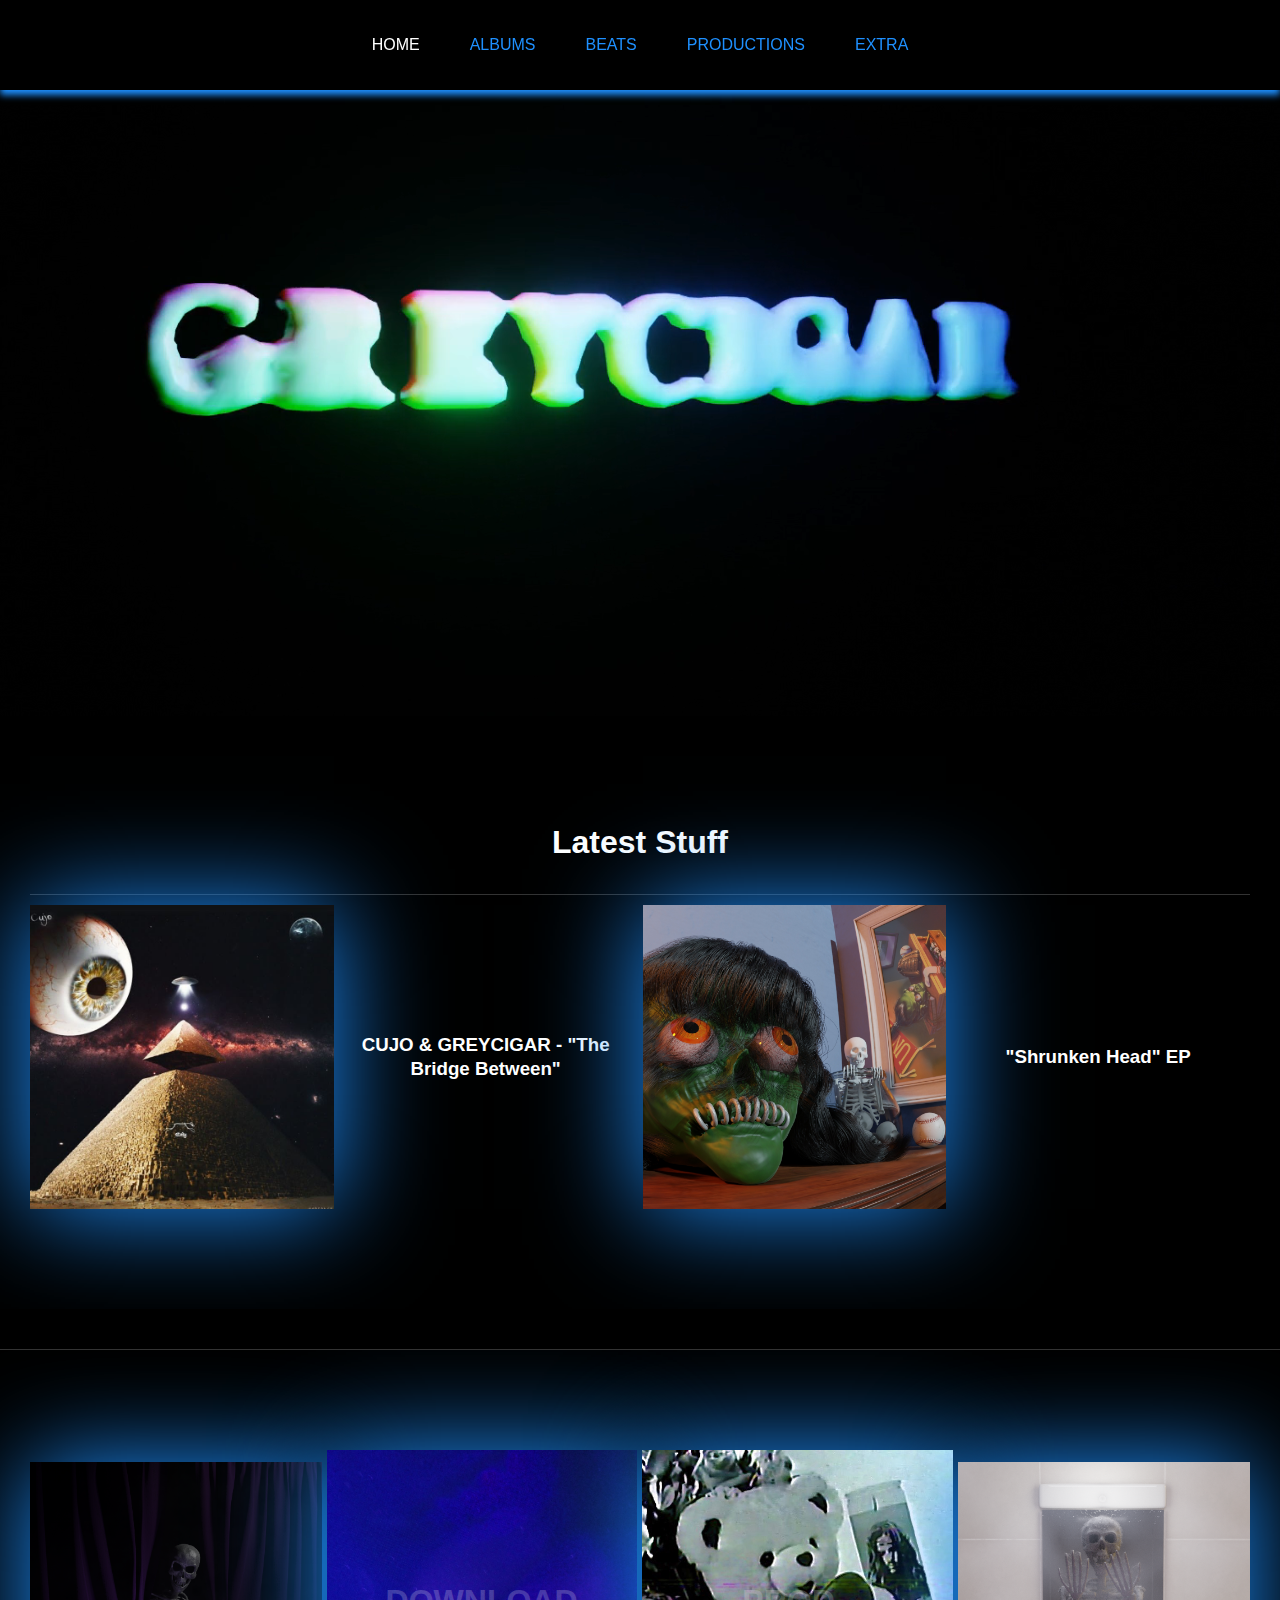
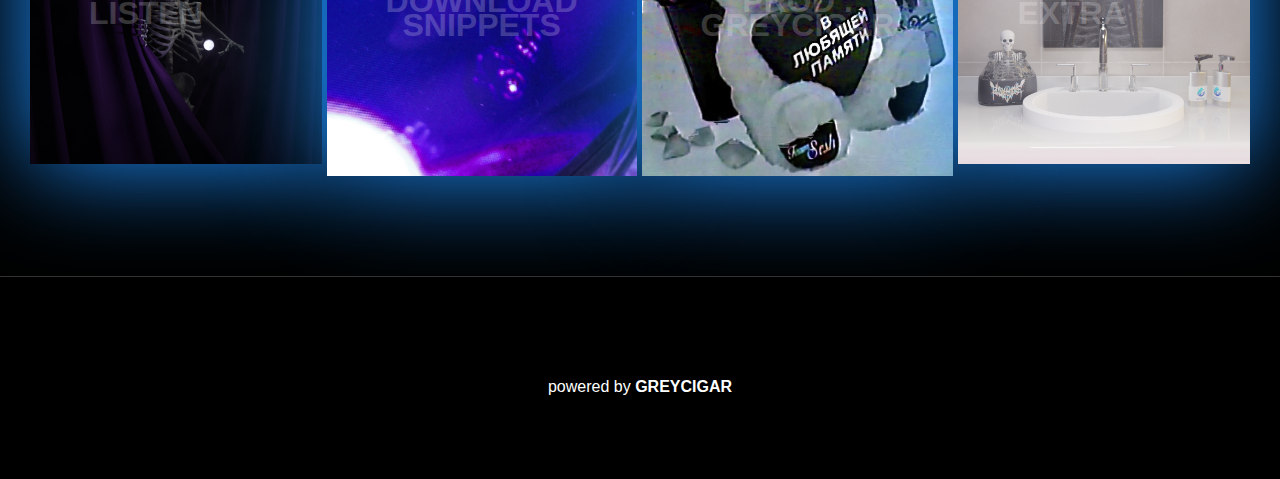
<file: index.html>
<!DOCTYPE html>
<html lang="en">

<head>
  <meta charset="UTF-8">
  <meta name="viewport" content="width=device-width, initial-scale=1.0">
  <link rel="stylesheet" href="https://cdnjs.cloudflare.com/ajax/libs/font-awesome/5.13.0/css/all.min.css"
    integrity="sha256-h20CPZ0QyXlBuAw7A+KluUYx/3pK+c7lYEpqLTlxjYQ=" crossorigin="anonymous" />
  <link rel="stylesheet" href="css/utilities.css">
  <link rel="stylesheet" href="css/style.css">
  <link rel="stylesheet" href="css/mobile.css">
  <link rel="shortcut icon" type="image/x-icon" href="favicon.ico">
  <title>GREYCIGAR</title>
</head>

<body>
  <header id="header-home">
    <div id="nav">
      <nav class="nav">
        <ul>
          <li><a href="index.html" class="current">HOME</a></li>
          <li><a href="albums.html">ALBUMS</a></li>
          <li><a href="beats.html">BEATS</a></li>
          <li><a href="prod.html">PRODUCTIONS</a></li>
          <li><a href="extra.html">EXTRA</a></li>
        </ul>
      </nav>
    </div>
    <div class="header-content">
      <video autoplay loop muted plays-inline  style="width: 100%; height: auto">
        <source src="./img/logo3.mp4" type="video/mp4">
      </video>
      <!-- <h1><span>GREYCIGAR</span> WEBSITE</h1>
      <a href="#section-a" class="btn">VIEW MORE</a> -->
    </div>
  </header>

  <!-- section-->
<section id="section">
  <div class="container">
    <h1>Latest Stuff</h1>
  
  <div class="gridnews">
   <div class="flex-columns">
    <div class="row">
         <a href="https://song.link/thebridgebetween" target="_blank" class="item-img">
          <img src="./img/TheBridgeBetween .jpg">
         </a>
      <div class="news">
          
          <h3>CUJO & GREYCIGAR - "The Bridge Between"</h3>
        </div>
      </div>
    </div>
    <div class="flex-columns">
      <div class="row">
         <a href="https://share.amuse.io/album/greycigar-shrunken-head" target="_blank" class="item-img">
          <img src="./img/shrunkenheadep.jpg">
         </a>
        <div class="news">
          
          <h3>"Shrunken Head" EP</h3>
        </div>
      </div>
    </div>
</div>
</div>
</section>

<div class="line2"></div>

<div class="container itemsgrid">
  
   <div id="section-a">
    <div class="container">
      <a class="section-links" href="albums.html">
        <h1>LISTEN</h1>
      </a>
    </div>
   </div>
  

 
   <div id="section-b">
    <div class="container" >
      <a class="section-links" href="beats.html">
        <h1>DOWNLOAD SNIPPETS</h1>
      </a>
    </div>
   </div>
  

  
  <div id="section-c">
    <div class="container">
      <a class="section-links" href="prod.html">
        <h1>PROD . GREYCIGAR</h1>
      </a>
    </div>
  </div>


  <div id="section-d">
    <div class="container">
      <a class="section-links" href="extra.html">
        <h1>EXTRA</h1>
      </a>
    </div>
  </div>


</div>

  <!-- footer -->
  <footer id="footer">
    <div class="footer-container container">
      <div class="socials">
        <a href="https://Soundcloud.com/greycigar" target="_blank"><i class="fab fa-soundcloud "></i></a>
        <a href="https://open.spotify.com/artist/5KqRnW33h8BJkXcN6cF7HJ" target="_blank"><i class="fab fa-spotify "></i></a>
        <a href="https://twitter.com/graycigar" target="_blank"><i class="fab fa-twitter "></i></a>
        <a href="https://instagram.com/greycigar" target="_blank"><i class="fab fa-instagram "></i></a>
        <a href="https://youtube.com/@greycigar" target="_blank"><i class="fab fa-youtube "></i></a>
        <a href="https://t.me/greycigar" target="_blank"><i class="fab fa-telegram "></i></a>
      </div>
      <p>powered by <span>GREYCIGAR</span></p>
    </div>
  </footer>

  

</body>

</html>
</file>
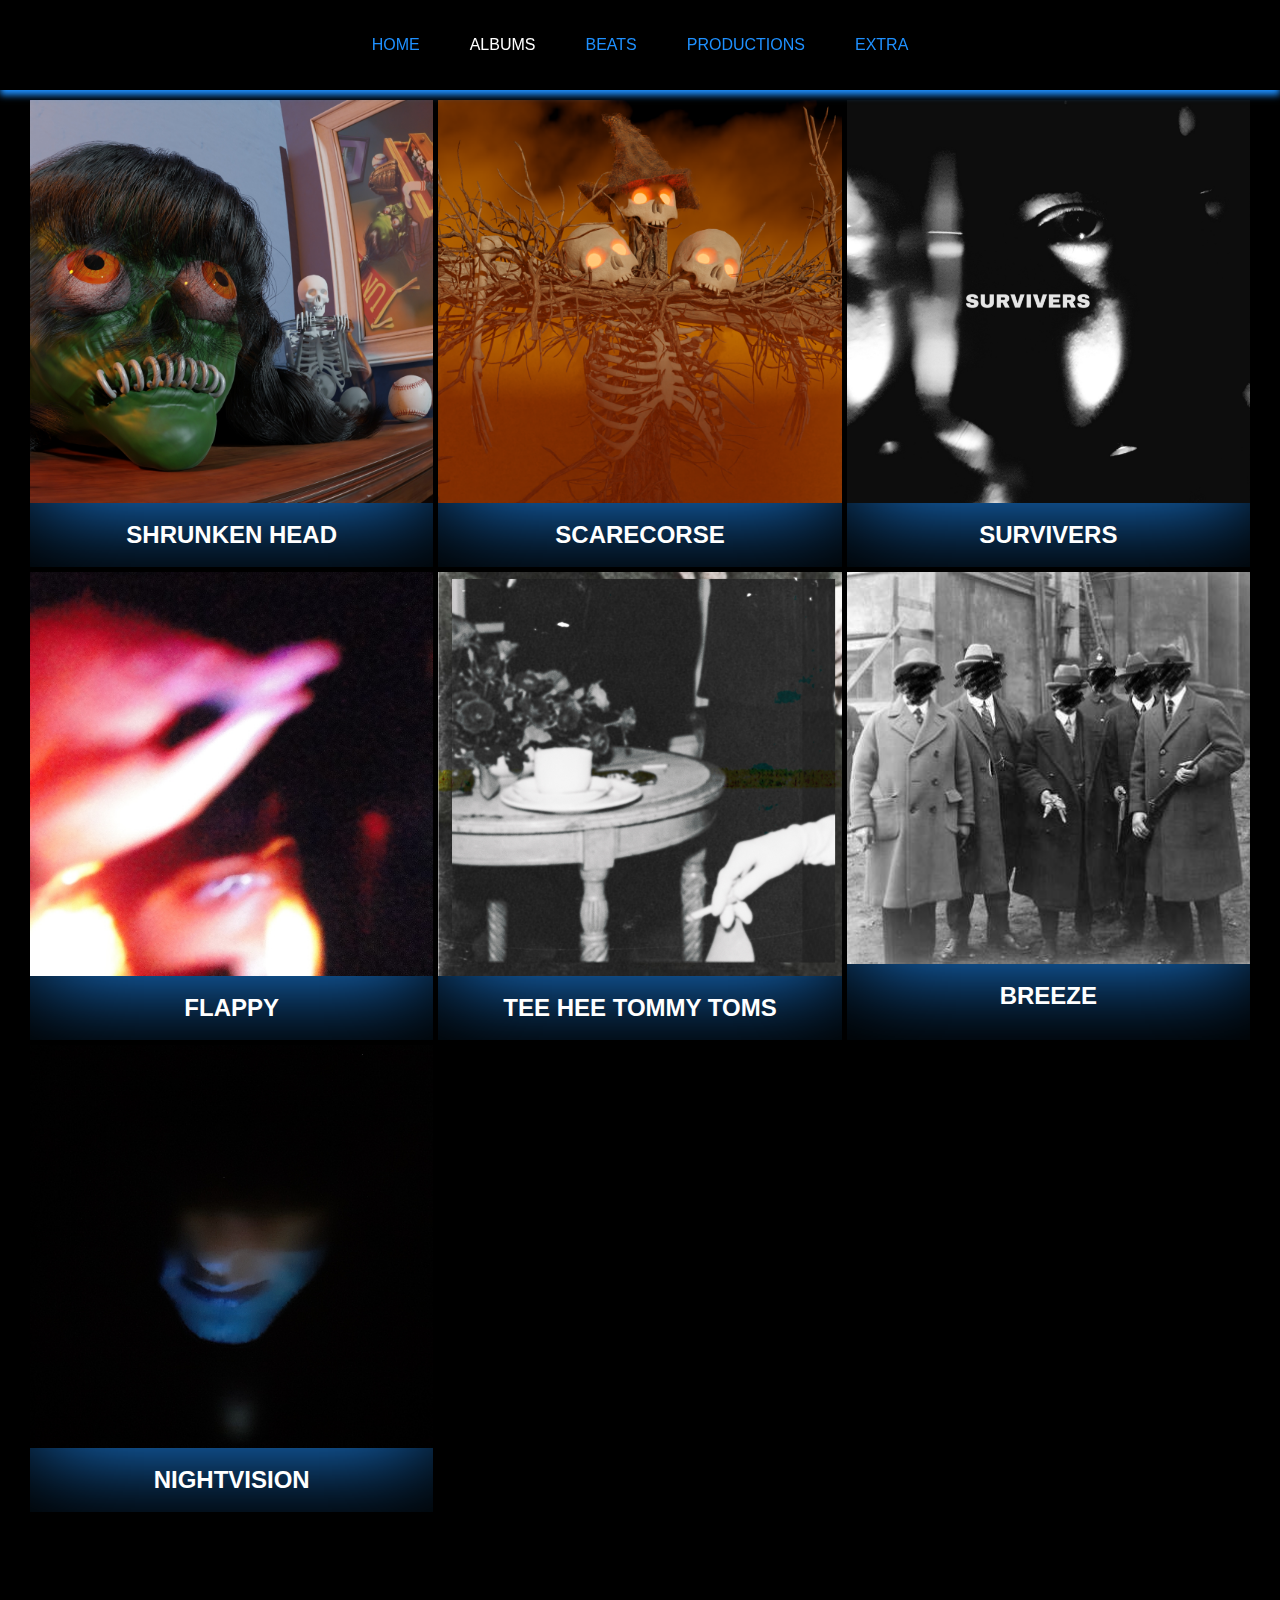
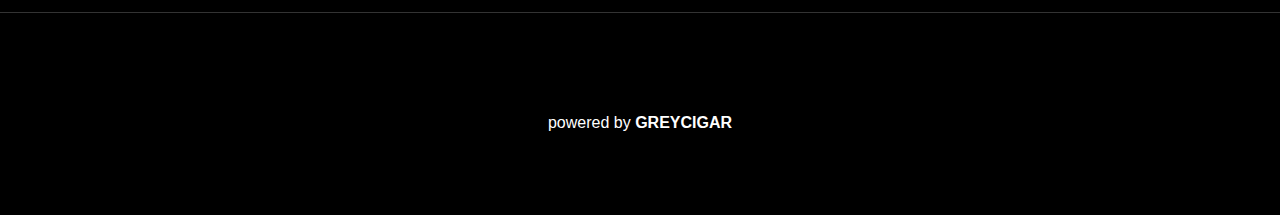
<file: albums.html>
<!DOCTYPE html>
<html lang="en">

<head>
  <meta charset="UTF-8">
  <meta name="viewport" content="width=device-width, initial-scale=1.0">
  <link rel="stylesheet" href="https://cdnjs.cloudflare.com/ajax/libs/font-awesome/5.13.0/css/all.min.css"
    integrity="sha256-h20CPZ0QyXlBuAw7A+KluUYx/3pK+c7lYEpqLTlxjYQ=" crossorigin="anonymous" />
  <link rel="stylesheet" href="css/utilities.css">
  <link rel="stylesheet" href="css/style.css">
  <link rel="stylesheet" href="css/mobile.css">
  <link rel="shortcut icon" type="image/x-icon" href="favicon.ico">
  <title>GREYCIGAR</title>
</head>

<body>
  <header>
    <div id="nav">
      <nav class="nav">
        <ul>
          <li><a href="index.html">HOME</a></li>
          <li><a href="albums.html" class="current">ALBUMS</a></li>
          <li><a href="beats.html">BEATS</a></li>
          <li><a href="prod.html">PRODUCTIONS</a></li>
          <li><a href="extra.html">EXTRA</a></li>
        </ul>
      </nav>
    </div>
  </header>
  <main>
    <!-- section  -->
    <section id="section">
      <div class="container">
        <!-- items -->
        <div class="items">
          <!-- <div class="item">
            <div class="item-img">
              <a href="https://song.link/thebridgebetween" target="_blank">
                <img src="./img/The Bridge Between .jpg">
                
              </a>
            </div>
            <div class="item-txt">
            <h2>THE BRIDGE BETWEEN</h2>
            </div>
          </div> -->
          
          <div class="item">
            <div class="item-img">
              <a href="https://share.amuse.io/album/greycigar-shrunken-head" target="_blank"><img src="./img/shrunkenheadep.jpg"></a>
            </div>
            
            <div class="item-txt">
            <h2>SHRUNKEN HEAD</h2> 
            </div>
          </div>


          <div class="item">
            <div class="item-img">
              <a href="https://share.amuse.io/album/greycigar-scarecorpse" target="_blank">
                <img src="./img/SCARECROW.png">
              </a>
            </div>
            <div class="item-txt">
              
              <h2>SCARECORSE</h2>
       
            </div>
          </div>
          <div class="item">
            <div class="item-img">
              <a href="https://share.amuse.io/album/greycigar-survivers" target="_blank">
                 <img src="./img/survivers.jpg"> 
                </a>
            </div>
            <div class="item-txt">
              
              <h2>SURVIVERS</h2>

            </div>
          </div>
          <div class="item">
            <div class="item-img">
              <a href="https://on.soundcloud.com/iECA3" target="_blank">
                  <img src="./img/FLAPPY.JPG">
                </a>
            </div>
            <div class="item-txt">
              <P></P>
              <h2>FLAPPY</h2>
              <div class="is">
                
              </div>
            </div>
          </div>

          <div class="item">
            <div class="item-img">
              <a href="https://on.soundcloud.com/Txzpr" target="_blank">
                  <img src="./img/Tommy Toms.jpg">
                </a>
            </div>
            <div class="item-txt">
              
              <h2>TEE HEE TOMMY TOMS</h2>
              <div class="is">
                
              </div>
            </div>
          </div>

          <div class="item">
            <div class="item-img">
              <a href="https://on.soundcloud.com/1tYtz" target="_blank">
                  <img src="./img/BREEZE.JPG">
                </a>
            </div>
            <div class="item-txt">
              
              <h2>BREEZE</h2>
              <div class="is">
                
              </div>
            </div>
          </div>


          <div class="item">
            <div class="item-img">
              <a href="https://on.soundcloud.com/qN5aM" target="_blank">
                <img src="./img/NightVision.jpg">
              </a>
            </div>
            <div class="item-txt">
              
              <h2>NIGHTVISION</h2>
              <div class="is">
                
              </div>
            </div>
          </div>

        </div>
      </div>
    </section>


  </main>
  <!-- footer -->
  <footer id="footer">
    <div class="footer-container container">
      <div class="socials">
        <a href="https://Soundcloud.com/greycigar" target="_blank"><i class="fab fa-soundcloud "></i></a>
        <a href="https://open.spotify.com/artist/5KqRnW33h8BJkXcN6cF7HJ" target="_blank"><i class="fab fa-spotify "></i></a>
        <a href="https://twitter.com/graycigar" target="_blank"><i class="fab fa-twitter "></i></a>
        <a href="https://instagram.com/greycigar" target="_blank"><i class="fab fa-instagram "></i></a>
        <a href="https://youtube.com/@greycigar" target="_blank"><i class="fab fa-youtube "></i></a>
        <a href="https://t.me/greycigar" target="_blank"><i class="fab fa-telegram "></i></a>
      </div>
      <p>powered by <span>GREYCIGAR</span></p>
    </div>
  </footer>
</body>

</html>
</file>
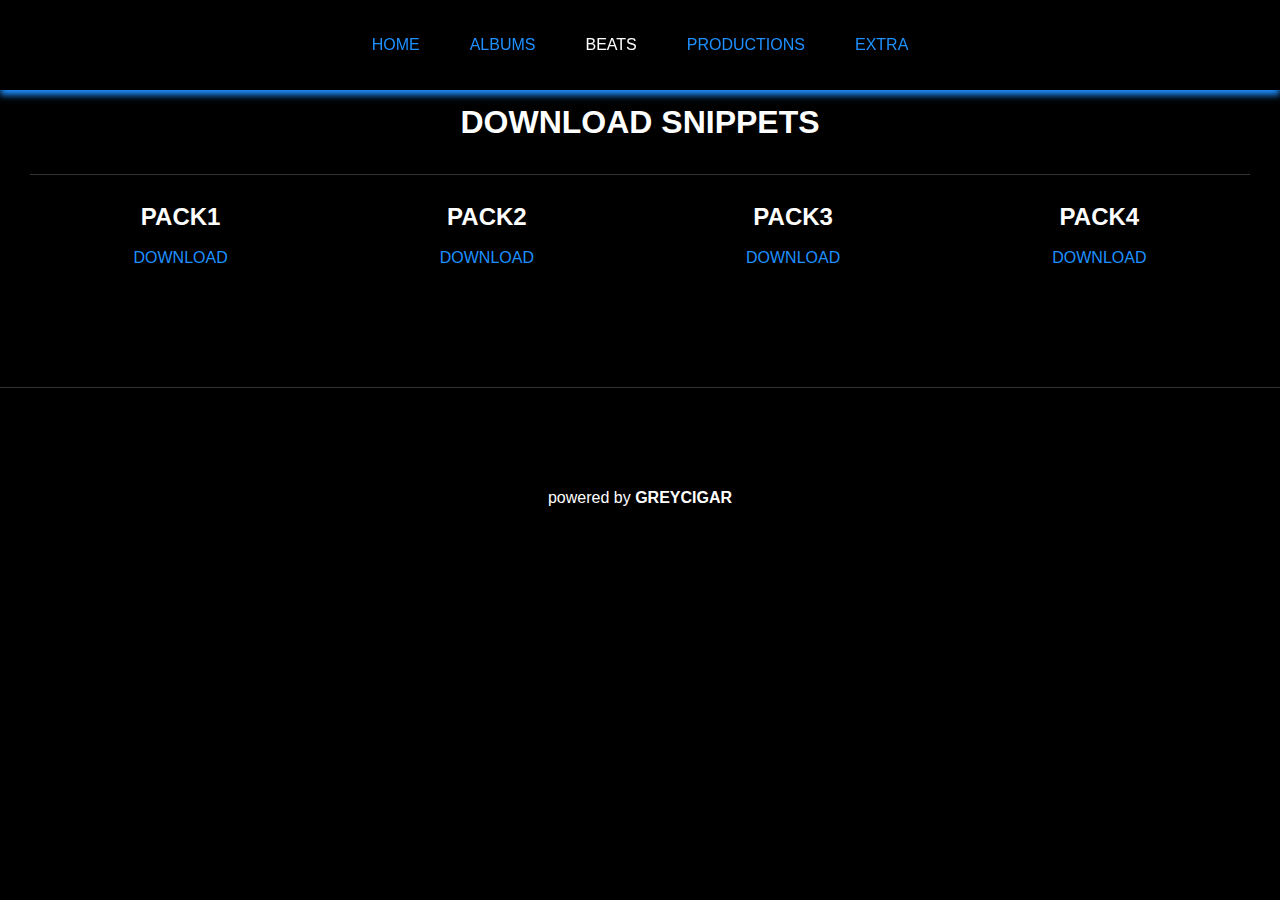
<file: beats.html>
<!DOCTYPE html>
<html lang="en">

<head>
  <meta charset="UTF-8">
  <meta name="viewport" content="width=device-width, initial-scale=1.0">
  <link rel="stylesheet" href="https://cdnjs.cloudflare.com/ajax/libs/font-awesome/5.13.0/css/all.min.css"
    integrity="sha256-h20CPZ0QyXlBuAw7A+KluUYx/3pK+c7lYEpqLTlxjYQ=" crossorigin="anonymous" />
  <link rel="stylesheet" href="css/utilities.css">
  <link rel="stylesheet" href="css/style.css">
  <link rel="stylesheet" href="css/mobile.css">
  <title>GREYCIGAR</title>
</head>

<body>
  <header>
    <div id="nav">
      <nav class="nav">
        <ul>
          <li><a href="index.html">HOME</a></li>
          <li><a href="albums.html">ALBUMS</a></li>
          <li><a href="beats.html" class="current">BEATS</a></li>
          <li><a href="prod.html">PRODUCTIONS</a></li>
          <li><a href="extra.html">EXTRA</a></li>
        </ul>
      </nav>
    </div>
  </header>

  <!-- beats -->
  <section id="section">
    <div class="container">
      <div>
        <h1>DOWNLOAD SNIPPETS</h1>
      </div>
      <div class="itemsgrid">
        <div class="item">
          <div class="item-txt">
            <P></P>
            <h2>PACK1</h2>
            <div class="item-txt">
              <a href="./beats/GREY3.rar" target="_blank" download>DOWNLOAD</a>
            </div>
          </div>
        </div>
        <div class="item">
          <div class="item-txt">
            <P></P>
            <h2>PACK2</h2>
            <div class="item-txt">
              <a href="./beats/GREY4.rar" target="_blank" download>DOWNLOAD</a>
            </div>
          </div>
        </div>
        <div class="item">
          <div class="item-txt">
            <P></P>
            <h2>PACK3</h2>
            <div class="item-txt">
              <a href="./beats/GREY5.rar" target="_blank" download>DOWNLOAD</a>
            </div>
          </div>
        </div>
        <div class="item">
          <div class="item-txt">
            <P></P>
            <h2>PACK4</h2>
            <div class="item-txt">
              <a href="./beats/GreyCigarSnipx6.rar" target="_blank" download>DOWNLOAD</a>
            </div>
          </div>
        </div>
      </div>


    </div>
  </section>



  <!-- footer -->
  <footer id="footer">
    <div class="footer-container container">
      <div class="socials">
        <a href="https://Soundcloud.com/greycigar" target="_blank"><i class="fab fa-soundcloud "></i></a>
        <a href="https://open.spotify.com/artist/5KqRnW33h8BJkXcN6cF7HJ" target="_blank"><i class="fab fa-spotify "></i></a>
        <a href="https://twitter.com/graycigar" target="_blank"><i class="fab fa-twitter "></i></a>
        <a href="https://instagram.com/greycigar" target="_blank"><i class="fab fa-instagram "></i></a>
        <a href="https://youtube.com/@greycigar" target="_blank"><i class="fab fa-youtube "></i></a>
        <a href="https://t.me/greycigar" target="_blank"><i class="fab fa-telegram "></i></a>
      </div>
      <p>powered by <span>GREYCIGAR</span></p>
    </div>
  </footer>





</body>

</html>
</file>
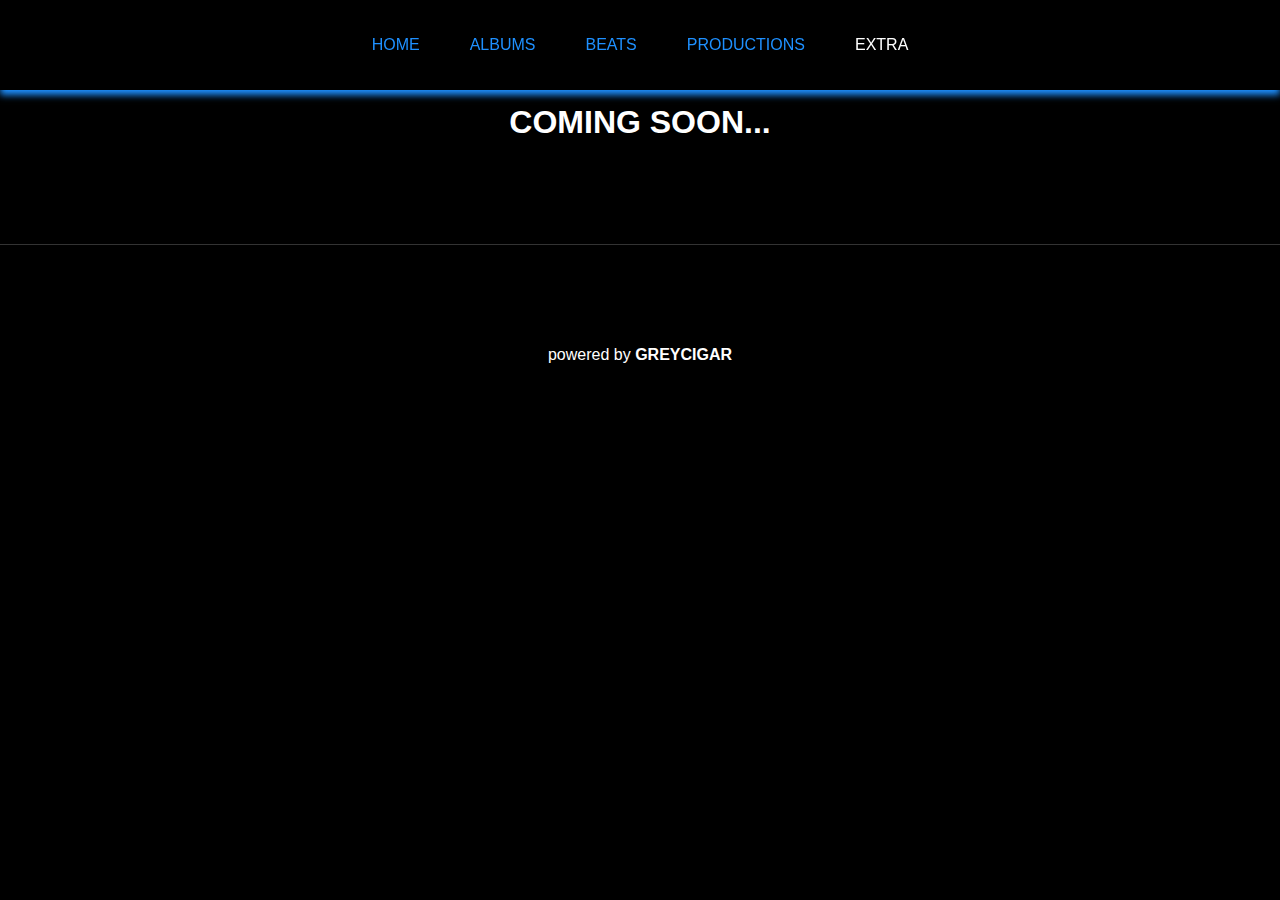
<file: contact.html>
<!DOCTYPE html>
<html lang="en">

<head>
  <meta charset="UTF-8">
  <meta name="viewport" content="width=device-width, initial-scale=1.0">
  <link rel="stylesheet" href="https://cdnjs.cloudflare.com/ajax/libs/font-awesome/5.13.0/css/all.min.css"
    integrity="sha256-h20CPZ0QyXlBuAw7A+KluUYx/3pK+c7lYEpqLTlxjYQ=" crossorigin="anonymous" />
  <link rel="stylesheet" href="css/utilities.css">
  <link rel="stylesheet" href="css/style.css">
  <link rel="stylesheet" href="css/mobile.css">
  <link rel="shortcut icon" type="image/x-icon" href="favicon.ico">
  <title>GREYCIGAR</title>
</head>

<body>
  <header>
    <div id="nav">
      <nav class="nav">
        <ul>
          <li><a href="index.html">HOME</a></li>
          <li><a href="albums.html">ALBUMS</a></li>
          <li><a href="beats.html">BEATS</a></li>
          <li><a href="prod.html">PRODUCTIONS</a></li>
          <li><a href="contact.html" class="current">EXTRA</a></li>
        </ul>
      </nav>
    </div>
  </header>
  <!-- contact form -->
  <!-- <section class="contact">
    <div class="container">
      <h1>CONTACT</h1>
      <form  action="https://formsubmit.co/e1fd0fff35fecfd848f322c736969a3d" method="POST">
        <input type="text" name="_honey" style="display: none;">
        <input type="hidden" name="_captcha" value="false">
        <div class="text-field">
          <input type="text" name="name" class="text-input name-input" placeholder="Name">
          <input type="text" name="Subject" class="text-input subject-input" placeholder="Subject">
          <input type="email" name="email" class="text-input email-input" placeholder="Email">
          <textarea class="text-input message-input" placeholder="Enter Message" name="message"></textarea>
          <div class="my-2">
            <div data-netlify-recaptcha="true"></div>
          </div>
        </div>
        <button type="submit" class="btn-dark">Submit</button>
      </form>
    </div>
  </section> -->

  <div class="container">
    <h1>COMING SOON...</h1>
  </div>






  <!-- footer -->
  <footer id="footer">
    <div class="footer-container container">
      <div class="socials">
        <a href="https://Soundcloud.com/greycigar" target="_blank"><i class="fab fa-soundcloud "></i></a>
        <a href="https://open.spotify.com/artist/5KqRnW33h8BJkXcN6cF7HJ" target="_blank"><i class="fab fa-spotify "></i></a>
        <a href="https://twitter.com/greycigar" target="_blank"><i class="fab fa-twitter "></i></a>
        <a href="https://instagram.com/greycigar" target="_blank"><i class="fab fa-instagram "></i></a>
        <a href="https://youtube.com/@greycigar" target="_blank"><i class="fab fa-youtube "></i></a>
        <a href="t.me/greycigar" target="_blank"><i class="fab fa-telegram "></i></a>
      </div>
      <p>powered by <span>GREYCIGAR</span></p>
    </div>
  </footer>





</body>

</html>
</file>
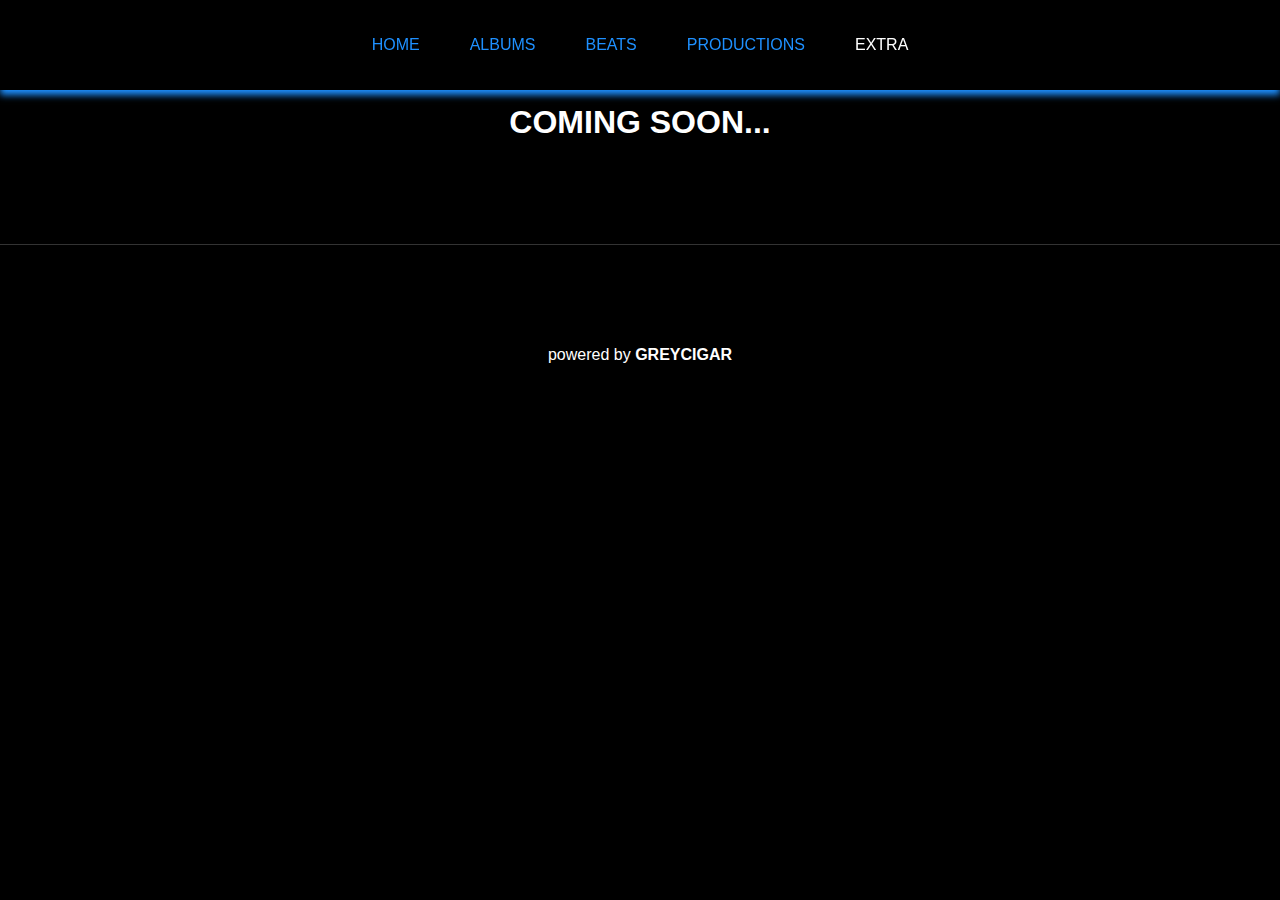
<file: extra.html>
<!DOCTYPE html>
<html lang="en">

<head>
  <meta charset="UTF-8">
  <meta name="viewport" content="width=device-width, initial-scale=1.0">
  <link rel="stylesheet" href="https://cdnjs.cloudflare.com/ajax/libs/font-awesome/5.13.0/css/all.min.css"
    integrity="sha256-h20CPZ0QyXlBuAw7A+KluUYx/3pK+c7lYEpqLTlxjYQ=" crossorigin="anonymous" />
  <link rel="stylesheet" href="css/utilities.css">
  <link rel="stylesheet" href="css/style.css">
  <link rel="stylesheet" href="css/mobile.css">
  <link rel="shortcut icon" type="image/x-icon" href="favicon.ico">
  <title>GREYCIGAR</title>
</head>

<body>
  <header>
    <div id="nav">
      <nav class="nav">
        <ul>
          <li><a href="index.html">HOME</a></li>
          <li><a href="albums.html">ALBUMS</a></li>
          <li><a href="beats.html">BEATS</a></li>
          <li><a href="prod.html">PRODUCTIONS</a></li>
          <li><a href="extra.html" class="current">EXTRA</a></li>
        </ul>
      </nav>
    </div>
  </header>
  <!-- contact form -->
  <!-- <section class="contact">
    <div class="container">
      <h1>CONTACT</h1>
      <form  action="https://formsubmit.co/e1fd0fff35fecfd848f322c736969a3d" method="POST">
        <input type="text" name="_honey" style="display: none;">
        <input type="hidden" name="_captcha" value="false">
        <div class="text-field">
          <input type="text" name="name" class="text-input name-input" placeholder="Name">
          <input type="text" name="Subject" class="text-input subject-input" placeholder="Subject">
          <input type="email" name="email" class="text-input email-input" placeholder="Email">
          <textarea class="text-input message-input" placeholder="Enter Message" name="message"></textarea>
          <div class="my-2">
            <div data-netlify-recaptcha="true"></div>
          </div>
        </div>
        <button type="submit" class="btn-dark">Submit</button>
      </form>
    </div>
  </section> -->

  <div class="container">
    <h1>COMING SOON...</h1>
  </div>






  <!-- footer -->
  <footer id="footer">
    <div class="footer-container container">
      <div class="socials">
        <a href="https://Soundcloud.com/greycigar" target="_blank"><i class="fab fa-soundcloud "></i></a>
        <a href="https://open.spotify.com/artist/5KqRnW33h8BJkXcN6cF7HJ" target="_blank"><i class="fab fa-spotify "></i></a>
        <a href="https://twitter.com/graycigar" target="_blank"><i class="fab fa-twitter "></i></a>
        <a href="https://instagram.com/greycigar" target="_blank"><i class="fab fa-instagram "></i></a>
        <a href="https://youtube.com/@greycigar" target="_blank"><i class="fab fa-youtube "></i></a>
        <a href="https://t.me/greycigar" target="_blank"><i class="fab fa-telegram "></i></a>
      </div>
      <p>powered by <span>GREYCIGAR</span></p>
    </div>
  </footer>





</body>

</html>
</file>
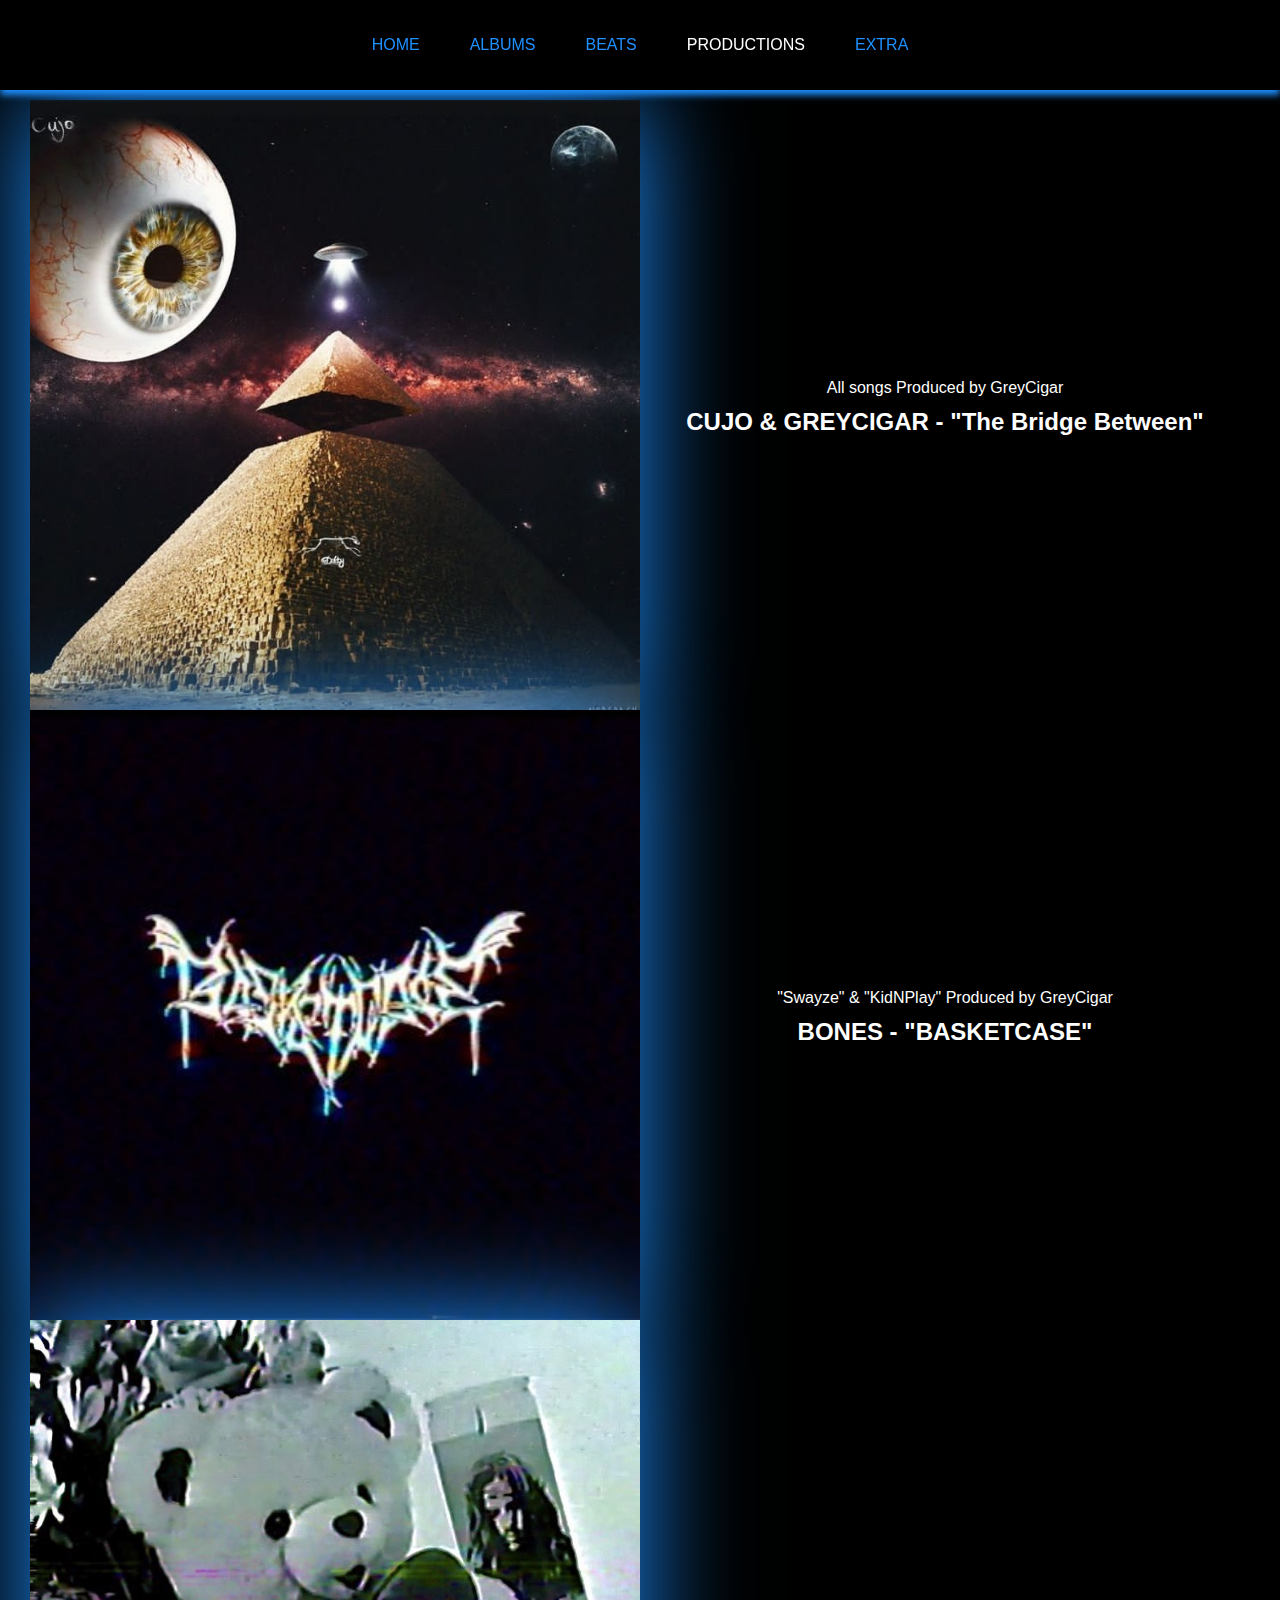
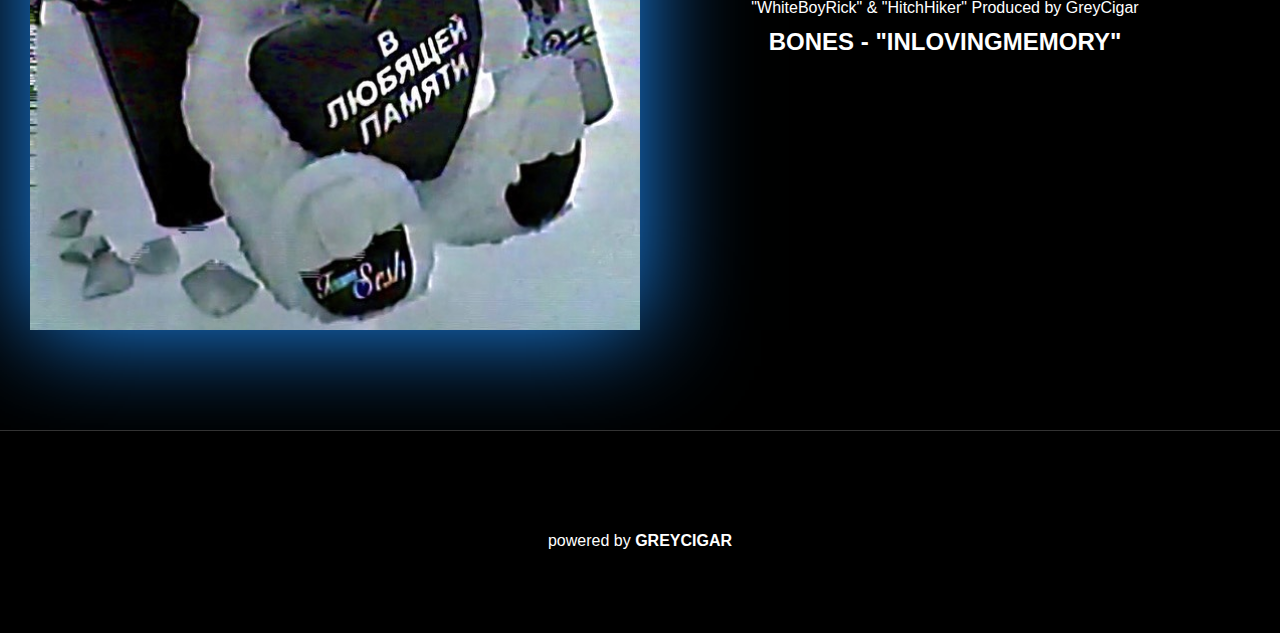
<file: prod.html>
<!DOCTYPE html>
<html lang="en">

<head>
  <meta charset="UTF-8">
  <meta name="viewport" content="width=device-width, initial-scale=1.0">
  <link rel="stylesheet" href="https://cdnjs.cloudflare.com/ajax/libs/font-awesome/5.13.0/css/all.min.css"
    integrity="sha256-h20CPZ0QyXlBuAw7A+KluUYx/3pK+c7lYEpqLTlxjYQ=" crossorigin="anonymous" />
  <link rel="stylesheet" href="css/utilities.css">
  <link rel="stylesheet" href="css/style.css">
  <link rel="stylesheet" href="css/mobile.css">
  <link rel="shortcut icon" type="image/x-icon" href="favicon.ico">
  <title>GREYCIGAR</title>
</head>

<body>
  <header>
    <div id="nav">
      <nav class="nav">
        <ul>
          <li><a href="index.html">HOME</a></li>
          <li><a href="albums.html">ALBUMS</a></li>
          <li><a href="beats.html">BEATS</a></li>
          <li><a href="prod.html" class="current">PRODUCTIONS</a></li>
          <li><a href="extra.html">EXTRA</a></li>
        </ul>
      </nav>
    </div>
  </header>
  <!-- prods -->
  <section class="container">

    <div class="flex-columns">
      <div class="row">
         <a href="https://song.link/thebridgebetween" target="_blank" class="item-img">
          <img src="./img/TheBridgeBetween .jpg">
         </a>
        <div class="item-txt">
          <P>All songs Produced by GreyCigar</P>
          <h2>CUJO & GREYCIGAR - "The Bridge Between"</h2>
        </div>
      </div>
    </div>

    <div class="flex-columns">
      <div class="row">
         <a href="https://sesh.link/basketcase" target="_blank" class="item-img">

          <img src="./img/basketcaselogo.jpg">

         </a>
        <div class="item-txt">
          <P>"Swayze" & "KidNPlay" Produced by GreyCigar</P>
          <h2>BONES - "BASKETCASE"</h2>
        </div>
      </div>
    </div>

    <div class="flex-columns">
      <div class="row">
        <a href="https://sesh.link/inlovingmemory" target="_blank" class="item-img">
          <img src="./img/InLovingMemory.jpg">
        </a>
        <div class="item-txt">
          <P>"WhiteBoyRick" & "HitchHiker" Produced by GreyCigar</P>
          <h2>BONES - "INLOVINGMEMORY"</h2>
        </div>
      </div>
    </div>

  </section>
  <!-- footer -->
  <footer id="footer">
    <div class="footer-container container">
      <div class="socials">
        <a href="https://Soundcloud.com/greycigar" target="_blank"><i class="fab fa-soundcloud "></i></a>
        <a href="https://open.spotify.com/artist/5KqRnW33h8BJkXcN6cF7HJ" target="_blank"><i class="fab fa-spotify "></i></a>
        <a href="https://twitter.com/graycigar" target="_blank"><i class="fab fa-twitter "></i></a>
        <a href="https://instagram.com/greycigar" target="_blank"><i class="fab fa-instagram "></i></a>
        <a href="https://youtube.com/@greycigar" target="_blank"><i class="fab fa-youtube "></i></a>
        <a href="https://t.me/greycigar" target="_blank"><i class="fab fa-telegram "></i></a>
      </div>
      <p>powered by <span>GREYCIGAR</span></p>
    </div>
  </footer>





</body>

</html>
</file>
<file: css/utilities.css>
:root {
  --blue-color: dodgerblue;
  --white-color: white;
}

* {
  margin: 0;
  padding: 0;
  box-sizing: border-box;
}

body {
  background: black;
  font-family: 'Franklin Gothic Medium', 'Arial Narrow', Arial, sans-serif;
  /* line-height: 30px; */
}

ul {
  list-style: none;
}

a {
  text-decoration: none;
  color: var(--blue-color);
}

a:hover {
  color: var(--white-color);
}

h1,
h2,
h3,
P {
  color: var(--white-color);
  line-height: 24px;
  text-align: center;
  margin: 10px 0px;
}

p {
  margin: 10px 0;
}

span {
  font-weight: bold;
}

img {
  width: 100%;
  height: 100%;
}

.line2{
  padding-bottom: 40px;
  border-bottom: 1px solid #333;
}

.btn-dark {
  box-shadow: 0px 0px 5px rgba(0, 0, 0, 0.3);
  background: transparent;
  color: var(--white-color);
  padding: 10px 30px;

}

.btn-dark:hover {
  color: var(--blue-color);
  box-shadow: 0 0px 7px var(--blue-color);
  transition: all 300ms;
}

.btn {
  border: 1px solid;
  box-shadow: 0px 0px 5px rgba(0, 0, 0, 0.6);
  background: transparent;
  color: var(--white-color);
  padding: 10px 30px;
}

.btn:hover {
  color: black;
  box-shadow: 0 0px 7px black;
  transition: all 300ms;
}


.container {
  padding: 100px 30px;
  margin: auto;
  overflow: hidden;
  background: transparent;
}

.line {
  width: 100%;
  height: 1vh;
  margin: 40px 0px;
  box-shadow: 0 5px 7px var(--blue-color);
  
}




.current {
  color: var(--white-color);
}
</file>
<file: css/style.css>
/* header pic */

#header-home {
  /*  */
  top: 0;
  left: 0;
  width: 100%;
  height: 100%;
}

#header-home .header-content {
  justify-content: center;
  padding-bottom: 0%;
}

.header-content span {
  text-shadow: 2px 2px 5px rgba(0, 0, 0, 0.5);
  font-weight: bold;
}

.header-content h1 {
  line-height: 40px;
}

/* navbar */

#nav {
  background: black;
  width: 100%;
  height: 10vh;
  position: fixed;
  top: 0;
  left: 0;
  display: flex;
  align-items: center;
  justify-content: space-around;
  box-shadow: 0 5px 7px var(--blue-color);
  z-index: 1;
}

#nav ul {
  display: flex;
}

#nav ul li a {
  padding: 10px 20px;
  margin: 0 5px;
}

/* items */

.items {
  display: grid;
  grid-template-columns: repeat(3, 1fr);
  grid-gap: 5px;
}

.item {
  width: 100%;
  position: relative;
  overflow: hidden;
}

.itemsgrid {
  display: grid;
  grid-template-columns: repeat(4, 1fr);
  grid-gap: 5px;
  align-items: center;
  justify-content: center;
  text-align: center;
  width: 100%;
}

.itemsgrid .container{
  display: grid;
  grid-template-columns: repeat(3,1fr);
  box-shadow: 0px 0px 100px var(--blue-color);
}


.item-txt {
  text-align: center;
  padding: 10px;
}


.news > *{
  text-align: center;
  font-family: 'Gill Sans', 'Gill Sans MT', Calibri, 'Trebuchet MS', sans-serif;
}

.item-txt a {
  display: inline-block;
  align-items: center;
  text-align: center;
  justify-content: center;
  padding: 0px 0px;
  
}

.item-img{
  box-shadow: 0px 0px 100px var(--blue-color);
}

.item-img img{
  display: block; 
  /* box-shadow: 0px 0px 100px var(--blue-color); */
}

.item-img img:hover{
  transition: all 600ms;
  transform: scale(1.07) rotate(1deg);
  
}


/* contact */
.contact {
  margin-bottom: 30px;
  justify-content: center;
  align-items: center;
  text-align: center;
}

.contact .text-field>* {
  width: 70%;
  padding: 10px;
  margin-bottom: 50px;
  border: none;
  outline-color: var(--blue-color);
}

.contact .message-input {
  height: 150px;
}

.contact button[type='submit'] {
  justify-content: center;
  align-items: center;
  text-align: center;
  width: 50%;
  border: 1px solid;
}

/* section */
#section .gridnews{
  display: grid;
  grid-template-columns: repeat(2,1fr);
  grid-gap: 5px
}

.section-links{
  padding: 29px;
}

.section-links h1{
  opacity: 0.2;
}

.section-links h1:hover{
  opacity: 1;
  transition: all 600ms;
  transform: scale(1.07) rotate(1deg);
  color: white;
}

.gridnews{
  background: transparent;
}



#section .container h1 {
  padding-bottom: 40px;
  border-bottom: 1px solid #333;
  
}

#section-a {
  background: url('../img/CURTAIN9.png') no-repeat center center/cover;
}

#section-b {
  background: url('../img/SETLIST.JPG') no-repeat center center/cover;
}

#section-c {
  background: url('../img/InLovingMemory.jpg') no-repeat center center/cover;
}

#section-d {
  background: url('../img/badhairday55.png') no-repeat center center/cover;
}



/* prods */
.flex-columns {
  align-items: center;
  text-align: center;
  justify-content: center;
  
}

.flex-columns .row {
  display: grid;
  grid-template-columns: repeat(2, 1fr);
  text-align: center;
  align-items: center;
  justify-content: center;
  ;
}

.flex-columns .row img {
  object-fit: cover;
  width: 100%;
  height: 100%;
  
}

.flex-columns .row .item-txt {
  text-align: center;
  justify-content: center;
  align-items: center;
}

/* FOOTER */
.footer-container{
  padding: 70px;
  margin: auto;
  overflow: hidden;
  background: transparent;
}


#footer {
  border-top: 1px solid #333;
}

.socials {
  padding: 0px;
  justify-content: center;
  align-items: center;
  text-align: center;
}

.socials a i{
  margin: 10px;
}
</file>
<file: css/mobile.css>
@media (max-width:935px) {
  .itemsgrid{
    grid-template-columns: repeat(2, 1fr);
  }
}
@media (max-width:550px) {

  /* nav */
  #nav {
    z-index: 1;
    position: fixed;
    top: 0;
  }

  #nav ul li a {
    font-size: 12px;
    margin: 0 0;
    padding: 0 10px;
  }

  /* header content */
  #header-home .header-content {
    text-align: center;
    margin: auto;
    margin-bottom: 50%;
    padding-top: 50%;
  }

  .items {
    grid-template-columns: repeat(2, 1fr);
  }

  .itemsgrid{
    grid-template-columns: repeat(1, 1fr);
  }

  .item h2 {
    font-size: 13px;
  }

  .item-img {
    padding: 0px;
  }

  /* contact */
  .contact .text-field>* {
    width: 100%;
  }

  /* prods */

  .flex-columns .row {
    display: grid;
    grid-template-columns: repeat(1, 1fr);
    padding: 10px;
    text-align: center;
    align-items: center;
    justify-content: center;
    padding-bottom: 30px;
  }

  /* footer */
  /* .socials {
    display: grid;
    grid-template-columns: repeat(1, 1fr);
  } */
}

@media (max-width:350px) {
  #nav ul li a {
    font-size: 9.5px;
    font-weight: bold;
    margin: 0 0;
    padding: 0 10px;
  }
}
</file>
